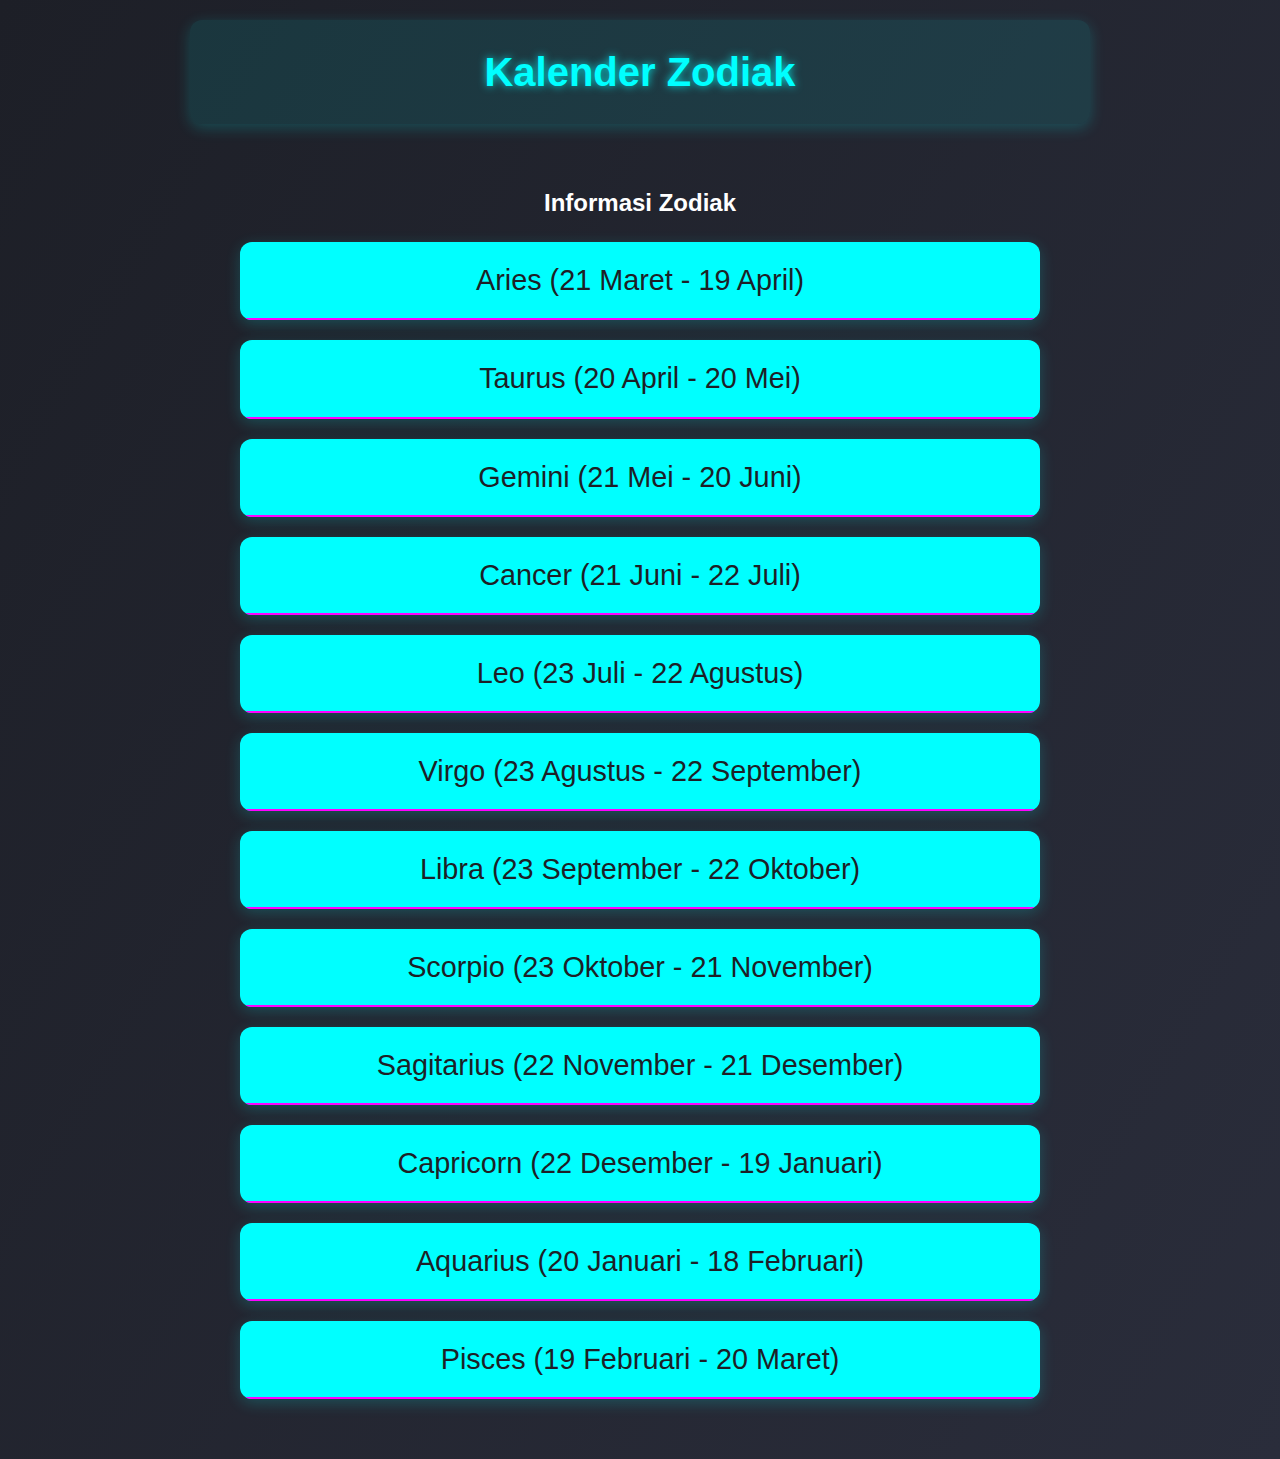
<file: vanmagi/Kalender/index.html>
<!DOCTYPE html>
<html lang="en">
<head>
  <meta charset="UTF-8">
  <meta name="viewport" content="width=device-width, initial-scale=1.0">
  <title>Kalender Zodiak</title>
  <style>
    *,
    *::before,
    *::after {
      box-sizing: border-box;
      margin: 0;
      padding: 0;
      font-family: 'Orbitron', Arial, sans-serif;
    }

    body {
      background: linear-gradient(120deg, #1d1f27, #2a2d3b);
      color: #ffffff;
      line-height: 1.6;
      overflow-x: hidden;
      transition: background-color 0.3s ease, color 0.3s ease;
    }

    header {
      display: flex;
      align-items: center;
      justify-content: center;
      background-color: rgba(0, 255, 255, 0.1);
      color: #00ffff;
      padding: 20px;
      box-shadow: 0px 4px 15px rgba(0, 255, 255, 0.2);
      border-radius: 12px;
      margin: 20px auto;
      max-width: 900px;
      text-shadow: 0px 0px 8px rgba(0, 255, 255, 0.8);
    }

    header h1 {
      font-size: 2.5rem;
      text-align: center;
      margin: 0;
      color: #00ffff;
    }

    main {
      padding: 40px 20px;
      text-align: center;
    }

    .zodiac {
      margin: 20px auto;
      max-width: 800px;
      border: none;
      border-radius: 12px;
      background-color: rgba(255, 255, 255, 0.05);
      box-shadow: 0px 4px 15px rgba(0, 255, 255, 0.2);
      overflow: hidden;
      cursor: pointer;
      transition: transform 0.3s, box-shadow 0.3s;
    }

    .zodiac:hover {
      transform: scale(1.05);
      box-shadow: 0px 6px 20px rgba(0, 255, 255, 0.3);
    }

    .zodiac-header {
      background-color: #00ffff;
      color: #1d1f27;
      padding: 15px;
      font-size: 1.8rem;
      text-align: center;
      border-bottom: 2px solid #ff00ff;
      text-shadow: 0px 0px 5px rgba(0, 255, 255, 0.8);
    }

    .zodiac-body {
      padding: 20px;
      display: none;
      text-align: left;
      font-size: 1rem;
      line-height: 1.6;
      color: #8affff;
    }

    footer {
      background-color: #1e1e1e;
      color: #00ffff;
      text-align: center;
      padding: 20px 0;
      margin-top: 20px;
      box-shadow: 0 -4px 8px rgba(0, 255, 255, 0.2);
    }

    /* Add hover animations */
    .zodiac:hover .zodiac-header {
      color: #ff00ff;
      text-shadow: 0px 0px 8px rgba(255, 0, 255, 0.8);
    }

    .zodiac-body {
      transition: opacity 0.5s ease;
    }

    .zodiac:hover .zodiac-body {
      display: block;
      opacity: 1;
    }
  </style>
</head>
<body>
  <header>
    <h1>Kalender Zodiak</h1>
  </header>
  <main>
    <h2>Informasi Zodiak</h2>

    <div class="zodiac" onclick="toggleZodiacDetails(this)">
      <div class="zodiac-header">Aries (21 Maret - 19 April)</div>
      <div class="zodiac-body">Aries digambarkan sebagai domba jantan yang berani dan kuat. Mereka adalah sosok yang energik dan penuh semangat, dengan jiwa kepemimpinan yang menonjol. Aries sering kali menjadi pelopor dalam berbagai hal, selalu siap mengambil risiko dan menghadapi tantangan. Mereka cenderung impulsif, sehingga kadang bertindak tanpa banyak berpikir. Didorong oleh planet Mars, Aries memiliki ambisi tinggi dan sifat kompetitif yang menjadikan mereka pejuang sejati.</div>
    </div>

    <div class="zodiac" onclick="toggleZodiacDetails(this)">
      <div class="zodiac-header">Taurus (20 April - 20 Mei)</div>
      <div class="zodiac-body">Taurus diwakili oleh banteng yang melambangkan keteguhan dan kekuatan. Mereka dikenal sebagai individu yang praktis, stabil, dan sangat gigih. Taurus memiliki cinta yang mendalam terhadap kenyamanan, keindahan, dan hal-hal material. Meski keras kepala, mereka juga sangat setia dan dapat diandalkan. Planet penguasanya, Venus, memberikan rasa artistik yang tajam serta cinta terhadap hal-hal romantis.</div>
    </div>

    <div class="zodiac" onclick="toggleZodiacDetails(this)">
      <div class="zodiac-header">Gemini (21 Mei - 20 Juni)</div>
      <div class="zodiac-body">Simbol si Kembar mencerminkan sifat Gemini yang penuh dualitas. Mereka adalah komunikator ulung, dengan rasa ingin tahu yang tinggi. Gemini suka menjelajahi ide-ide baru dan terlibat dalam percakapan intelektual. Namun, mereka juga bisa tidak konsisten dan mudah bosan. Mereka cenderung sangat sosial, ramah, dan adaptif, dipengaruhi oleh Merkurius, planet komunikasi.</div>
    </div>

    <div class="zodiac" onclick="toggleZodiacDetails(this)">
      <div class="zodiac-header">Cancer (21 Juni - 22 Juli)</div>
      <div class="zodiac-body">Cancer digambarkan sebagai kepiting, melambangkan perlindungan dan emosionalitas. Mereka sangat intuitif, peduli, dan memiliki ikatan yang kuat dengan keluarga. Cancer cenderung melindungi dirinya dengan "cangkang" emosional, tetapi sangat penyayang kepada orang yang dekat dengannya. Mereka dipandu oleh Bulan, yang memberikan sifat sensitif dan suasana hati yang sering berubah.</div>
    </div>

    <div class="zodiac" onclick="toggleZodiacDetails(this)">
      <div class="zodiac-header">Leo (23 Juli - 22 Agustus)</div>
      <div class="zodiac-body">Simbol singa melambangkan keberanian, kebanggaan, dan karisma yang melekat pada Leo. Mereka adalah pemimpin alami yang percaya diri, penuh semangat, dan suka menjadi pusat perhatian. Leo sering kali memiliki keinginan untuk menginspirasi orang lain dan dikenal sebagai pribadi yang murah hati. Dengan Matahari sebagai planet penguasanya, mereka memancarkan energi positif dan vitalitas yang kuat.</div>
    </div>

    <div class="zodiac" onclick="toggleZodiacDetails(this)">
      <div class="zodiac-header">Virgo (23 Agustus - 22 September)</div>
      <div class="zodiac-body">Virgo digambarkan sebagai gadis, simbol kesucian dan ketelitian. Mereka dikenal sebagai perfeksionis yang analitis dan sangat memperhatikan detail. Virgo adalah individu yang praktis, dengan rasa tanggung jawab yang tinggi, tetapi mereka cenderung terlalu kritis, baik kepada diri sendiri maupun orang lain. Dipandu oleh Merkurius, Virgo sangat terorganisasi dan suka membantu.</div>
    </div>

    <div class="zodiac" onclick="toggleZodiacDetails(this)">
      <div class="zodiac-header">Libra (23 September - 22 Oktober)</div>
      <div class="zodiac-body">Simbol timbangan mencerminkan keseimbangan, keadilan, dan harmoni, yang menjadi nilai utama Libra. Mereka adalah individu yang diplomatis, artistik, dan suka membangun hubungan harmonis. Libra sering ragu-ragu dalam mengambil keputusan karena selalu mempertimbangkan berbagai sisi. Dikuasai oleh Venus, mereka memiliki selera yang halus terhadap seni dan keindahan.</div>
    </div>

    <div class="zodiac" onclick="toggleZodiacDetails(this)">
      <div class="zodiac-header">Scorpio (23 Oktober - 21 November)</div>
      <div class="zodiac-body">
        Scorpio dilambangkan dengan kalajengking, yang menggambarkan intensitas dan misteri. Mereka adalah individu yang sangat bersemangat, fokus, dan memiliki tekad yang kuat. Scorpio sering kali penuh rahasia dan mendalam, dengan kemampuan untuk membaca emosi orang lain. Planet penguasanya, Pluto, memberikan sifat transformasi dan kekuatan regenerasi.</div>
    </div>

    <div class="zodiac" onclick="toggleZodiacDetails(this)">
      <div class="zodiac-header">Sagitarius (22 November - 21 Desember)</div>
      <div class="zodiac-body">Sagitarius diwakili oleh pemanah, melambangkan kebebasan, petualangan, dan optimisme. Mereka adalah individu yang berpikir jauh ke depan, suka menjelajahi dunia, dan memiliki rasa ingin tahu terhadap filsafat. Sagittarius sangat jujur dan terbuka, meskipun kadang terlalu blak-blakan. Jupiter sebagai planet penguasanya membawa keberuntungan dan dorongan untuk terus belajar.</div>
    </div>

    <div class="zodiac" onclick="toggleZodiacDetails(this)">
      <div class="zodiac-header">Capricorn (22 Desember - 19 Januari)</div>
      <div class="zodiac-body">Capricorn digambarkan sebagai kambing gunung yang melambangkan ambisi dan ketekunan. Mereka adalah pekerja keras yang disiplin, dengan fokus pada pencapaian tujuan jangka panjang. Capricorn sering kali serius dan pragmatis, tetapi mereka juga memiliki sisi bijaksana. Saturnus, planet penguasanya, memberikan rasa tanggung jawab dan kemampuan mengatasi rintangan.</div>
    </div>

    <div class="zodiac" onclick="toggleZodiacDetails(this)">
      <div class="zodiac-header">Aquarius (20 Januari - 18 Februari)</div>
      <div class="zodiac-body">Simbol pembawa air melambangkan penyediaan wawasan dan kebijaksanaan bagi orang lain. Aquarius adalah individu yang inovatif, mandiri, dan berpikiran maju. Mereka cenderung eksentrik dan memiliki minat yang besar terhadap isu-isu sosial. Dikuasai oleh Uranus, Aquarius membawa revolusi dan ide-ide baru untuk memperbaiki dunia.</div>
    </div>

    <div class="zodiac" onclick="toggleZodiacDetails(this)">
      <div class="zodiac-header">Pisces (19 Februari - 20 Maret)</div>
      <div class="zodiac-body">Pisces diwakili oleh dua ikan yang berenang ke arah berlawanan, melambangkan dualitas antara dunia nyata dan dunia mimpi. Mereka adalah individu yang empatik, imajinatif, dan intuitif. Pisces sering kali terhubung dengan seni dan spiritualitas, tetapi mereka juga bisa melarikan diri dari kenyataan. Dipengaruhi oleh Neptunus, mereka cenderung hidup dalam dunia fantasi.</div>
    </div>

  </main>
  </footer>

  <script>
    document.querySelectorAll('.zodiac-header').forEach(header => {
      header.addEventListener('click', function() {
        const body = this.nextElementSibling;
        if (body.style.display === 'block') {
          body.style.display = 'none';
        } else {
          body.style.display = 'block';
        }
      });
    });
  </script>
</body>
</html>
</file>
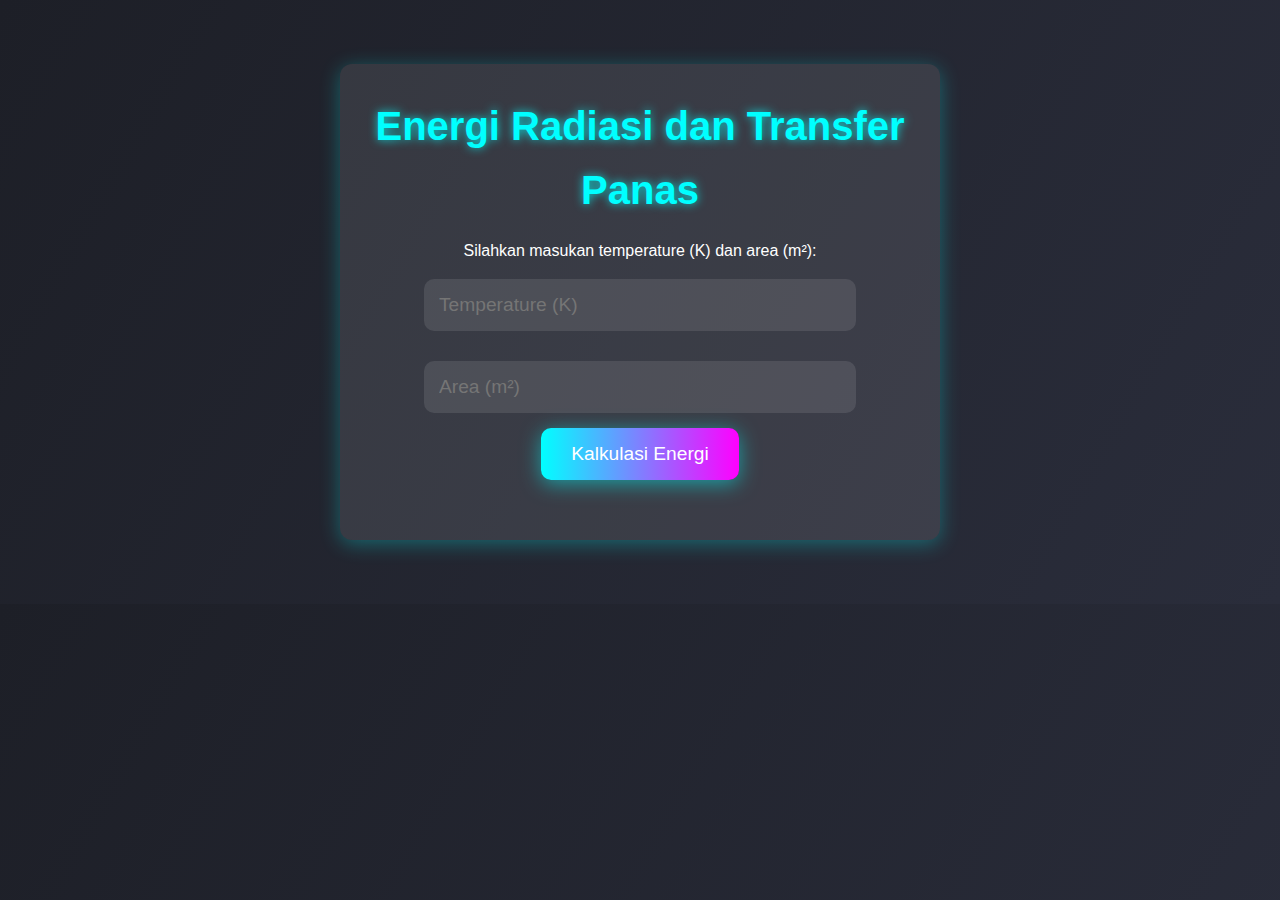
<file: vanmagi/Kalkulator/index.html>
<!DOCTYPE html>
<html lang="en">
<head>
  <meta charset="UTF-8">
  <meta name="viewport" content="width=device-width, initial-scale=1.0">
  <title>Energi Radiasi dan Transfer Panas</title>
  <style>
    *,
    *::before,
    *::after {
      box-sizing: border-box;
      margin: 0;
      padding: 0;
      font-family: 'Orbitron', Arial, sans-serif;
    }

    body {
      background: linear-gradient(120deg, #1d1f27, #2a2d3b);
      font-family: 'Orbitron', Arial, sans-serif;
      color: #ffffff;
      line-height: 1.6;
      transition: background-color 0.3s ease, color 0.3s ease;
      overflow-x: hidden;
      padding: 2rem;
    }

    .calculator {
      width: 90%;
      max-width: 600px;
      margin: 2rem auto;
      padding: 30px;
      background: rgba(255, 255, 255, 0.1);
      border-radius: 12px;
      box-shadow: 0px 4px 20px rgba(0, 255, 255, 0.3);
      text-align: center;
    }

    h1 {
      color: #00ffff;
      text-shadow: 0px 0px 10px rgba(0, 255, 255, 0.8);
      font-size: 2.5rem;
      margin-bottom: 1rem;
    }

    input {
      width: 80%;
      padding: 15px;
      margin: 15px 0;
      border-radius: 10px;
      border: none;
      background: rgba(255, 255, 255, 0.1);
      color: #ffffff;
      font-size: 1.2rem;
    }

    button {
      background: linear-gradient(90deg, #00ffff, #ff00ff);
      color: #ffffff;
      padding: 15px 30px;
      border: none;
      border-radius: 10px;
      cursor: pointer;
      box-shadow: 0px 4px 20px rgba(0, 255, 255, 0.5);
      font-size: 1.2rem;
      transition: background 0.3s ease;
    }

    button:hover {
      background: linear-gradient(90deg, #ff00ff, #00ffff);
    }

    .result {
      margin-top: 30px;
      font-size: 1.5rem;
      color: #8affff;
      line-height: 1.8;
    }
  </style>
</head>
<body>
  <div class="calculator">
    <h1>Energi Radiasi dan Transfer Panas</h1>
    <p>Silahkan masukan temperature (K) dan area (m²):</p>

    <input type="number" id="temperature" placeholder="Temperature (K)" />
    <input type="number" id="area" placeholder="Area (m²)" />
    <button onclick="calculateRadiationEuler()">Kalkulasi Energi</button>

    <div class="result" id="result"></div>
  </div>

  <script>
    // Constants
    const stefanBoltzmannConstant = 5.67e-8; // W/m²K⁴

    // Function to calculate radiation using Euler's method
    function calculateRadiationEuler() {
      // Get inputs
      const temperature = parseFloat(document.getElementById('temperature').value);
      const area = parseFloat(document.getElementById('area').value);

      // Validate inputs
      if (isNaN(temperature) || isNaN(area) || temperature <= 0 || area <= 0) {
        document.getElementById('result').textContent = "Please enter valid positive values for temperature and area.";
        return;
      }

      // Parameters for Euler's method
      const step = 1; // Increment for simulation (K)
      const iterations = 10; // Number of steps to calculate
      let currentTemperature = 0; // Start from 0K
      let power = 0; // Initial power
      let resultText = "";

      // Euler's method to approximate Stefan-Boltzmann power calculation
      for (let i = 0; i < iterations; i++) {
        power += stefanBoltzmannConstant * area * Math.pow(currentTemperature, 4) * step;
        currentTemperature += step;
        resultText += `Step ${i + 1}: Temperature = ${currentTemperature} K, Energi Radiasi = ${power.toFixed(2)} W<br>`;

        if (currentTemperature >= temperature) {
          break; // Stop if we reach the desired temperature
        }
      }

      // Display result
      document.getElementById('result').innerHTML = resultText;
    }
  </script>
</body>
</html>
</file>
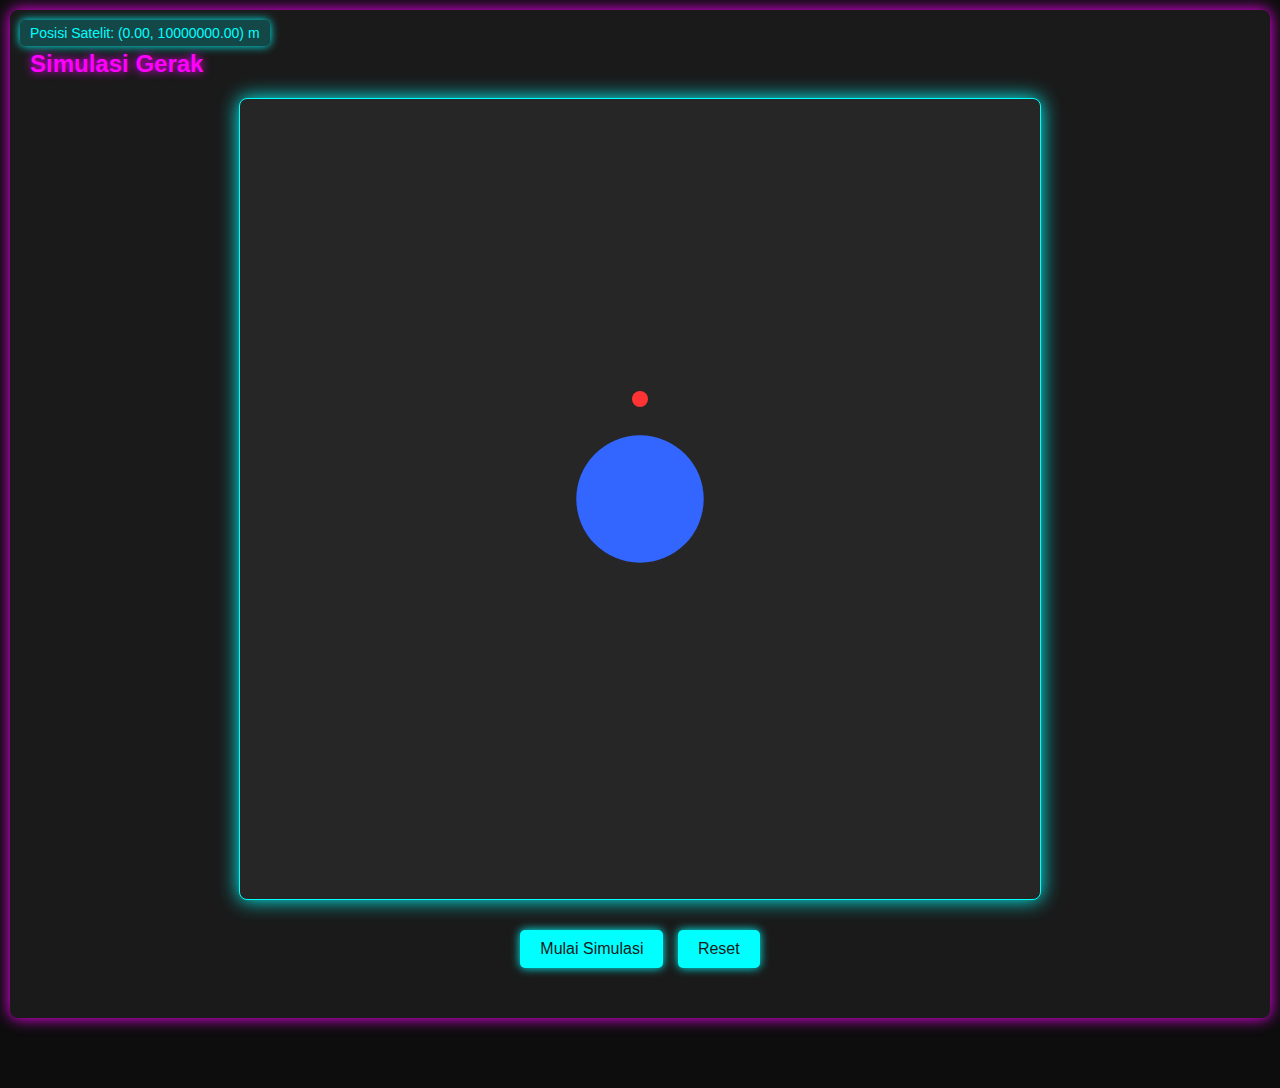
<file: vanmagi/Pemodelan/index.html>
<!DOCTYPE html>
<html lang="id">
<head>
    <meta charset="UTF-8">
    <meta name="viewport" content="width=device-width, initial-scale=1.0">
    <title>Simulasi Gerak Benda Luar Angkasa dengan Metode Euler</title>
    <link rel="stylesheet" href="styles.css">
</head>
<body>
    <section id="simulation" style="position: relative;">
        <h2>Simulasi Gerak</h2>
        <canvas id="simulationCanvas" width="800" height="800"></canvas>
        <div class="button-container">
            <button id="startButton">Mulai Simulasi</button>
            <button id="resetButton">Reset</button>
        </div>
        <div class="indicator" id="positionIndicator">
            Posisi Satelit: (0, 0) m
        </div>
    </section>    
    </footer>

    <script src="script.js"></script>
</body>
</html>
</file>
<file: vanmagi/Pemodelan/styles.css>
body {
    font-family: Arial, sans-serif;
    margin: 0;
    padding: 0;
    background-color: #0d0d0d;
    color: #e6e6e6;
    padding-bottom: 60px;
}

header {
    background-color: #1a1a1a;
    color: #00ffff;
    padding: 20px;
    text-align: center;
    box-shadow: 0 0 15px #00ffff;
}

section {
    padding: 20px;
    margin: 10px;
    background-color: #1a1a1a;
    border-radius: 8px;
    box-shadow: 0 0 15px #ff00ff;
    color: #e6e6e6;
}

h2 {
    color: #ff00ff;
    text-shadow: 0 0 10px #ff00ff;
}

#simulationCanvas {
    display: block;
    margin: 0 auto;
    background-color: #262626;
    border: 1px solid #00ffff;
    border-radius: 8px;
    box-shadow: 0 0 20px #00ffff;
}

.button-container {
    text-align: center;
    margin-top: 20px;
    padding-bottom: 20px; 
}

button {
    display: inline-block;
    margin: 10px 5px;
    padding: 10px 20px;
    background-color: #00ffff;
    color: #1a1a1a;
    border: none;
    border-radius: 5px;
    cursor: pointer;
    font-size: 16px;
    box-shadow: 0 0 10px #00ffff;
    transition: all 0.3s ease;
}

button:hover {
    background-color: #ff00ff;
    box-shadow: 0 0 15px #ff00ff;
    color: #1a1a1a;
}

footer {
    text-align: center;
    padding: 10px;
    background-color: #1a1a1a;
    color: #00ffff;
    margin-top: 20px;
    position: fixed;
    width: 100%; 
    bottom: 0;
    box-shadow: 0 0 10px #00ffff;
}

/* Indikator Posisi */
.indicator {
    position: absolute;
    top: 10px;
    left: 10px;
    background-color: rgba(0, 255, 255, 0.2);
    padding: 5px 10px;
    border-radius: 5px;
    font-size: 14px;
    color: #00ffff;
    box-shadow: 0 0 10px #00ffff;
}
</file>
